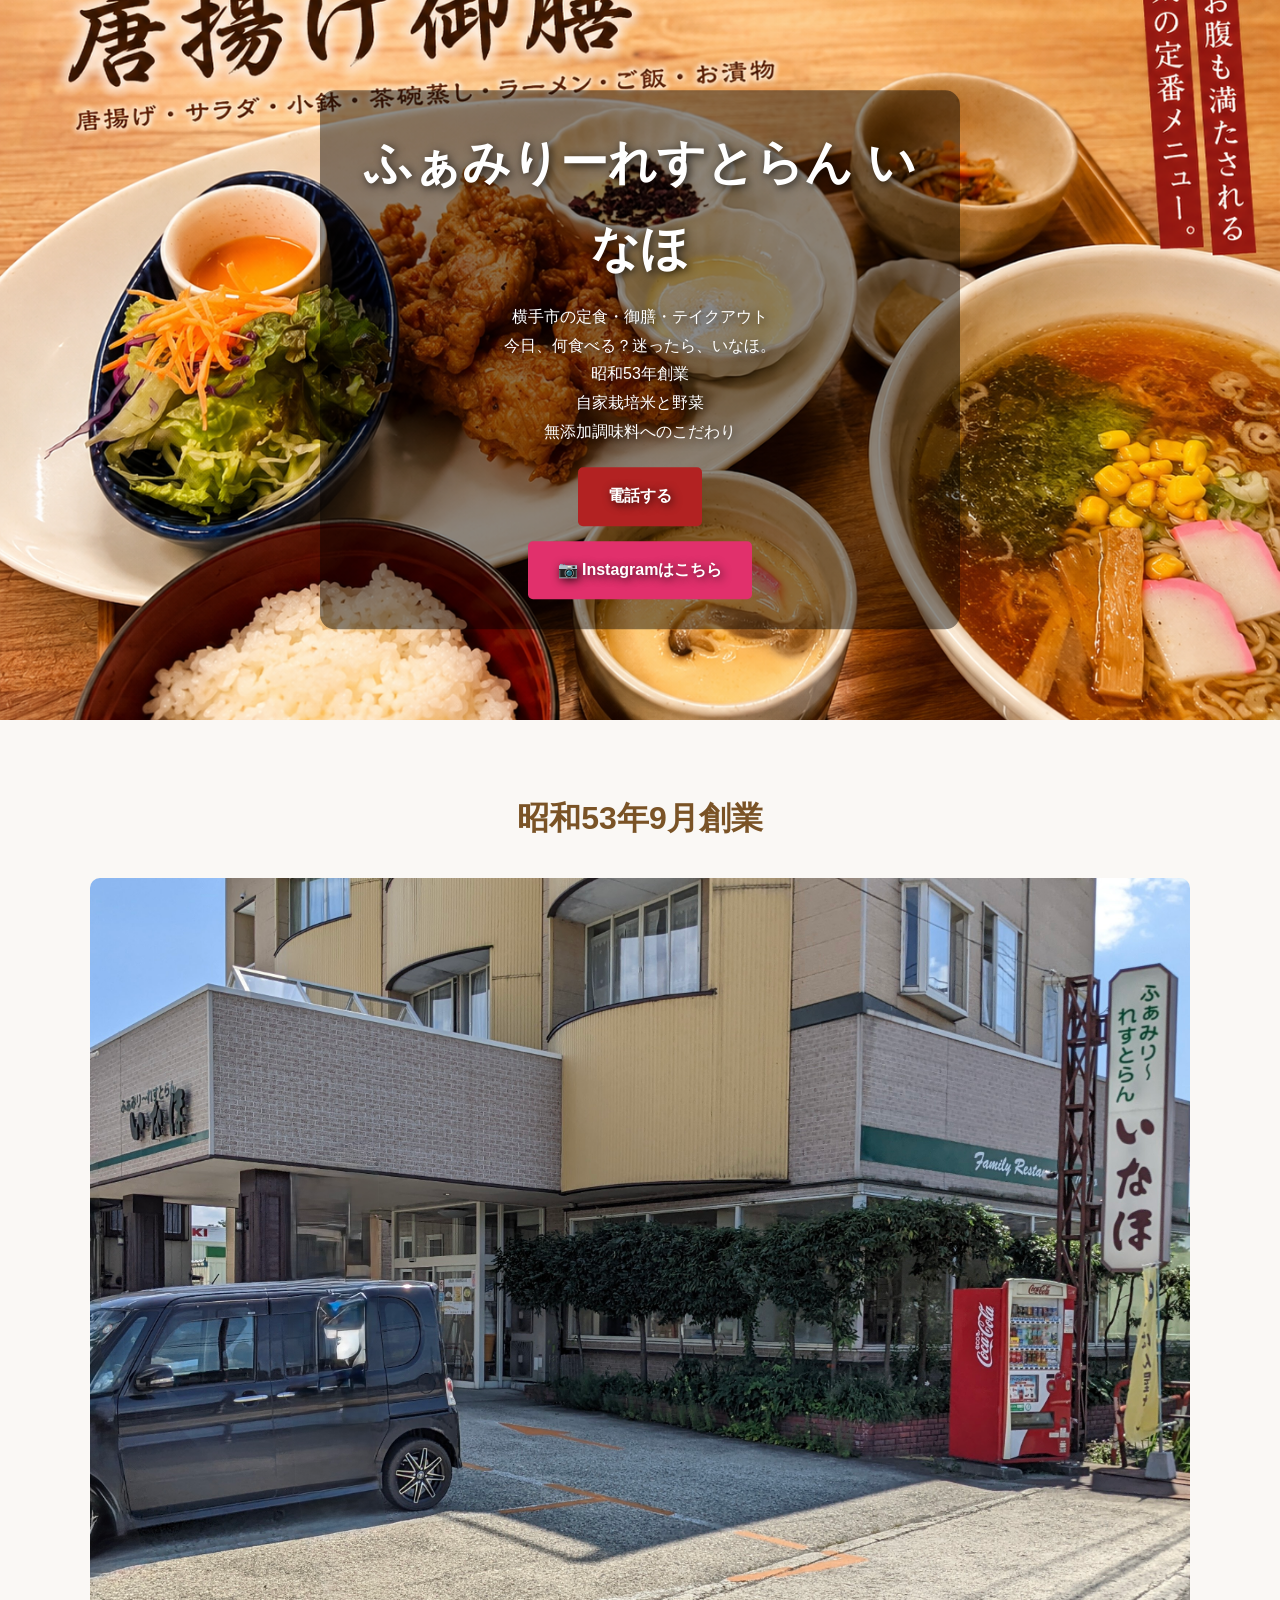
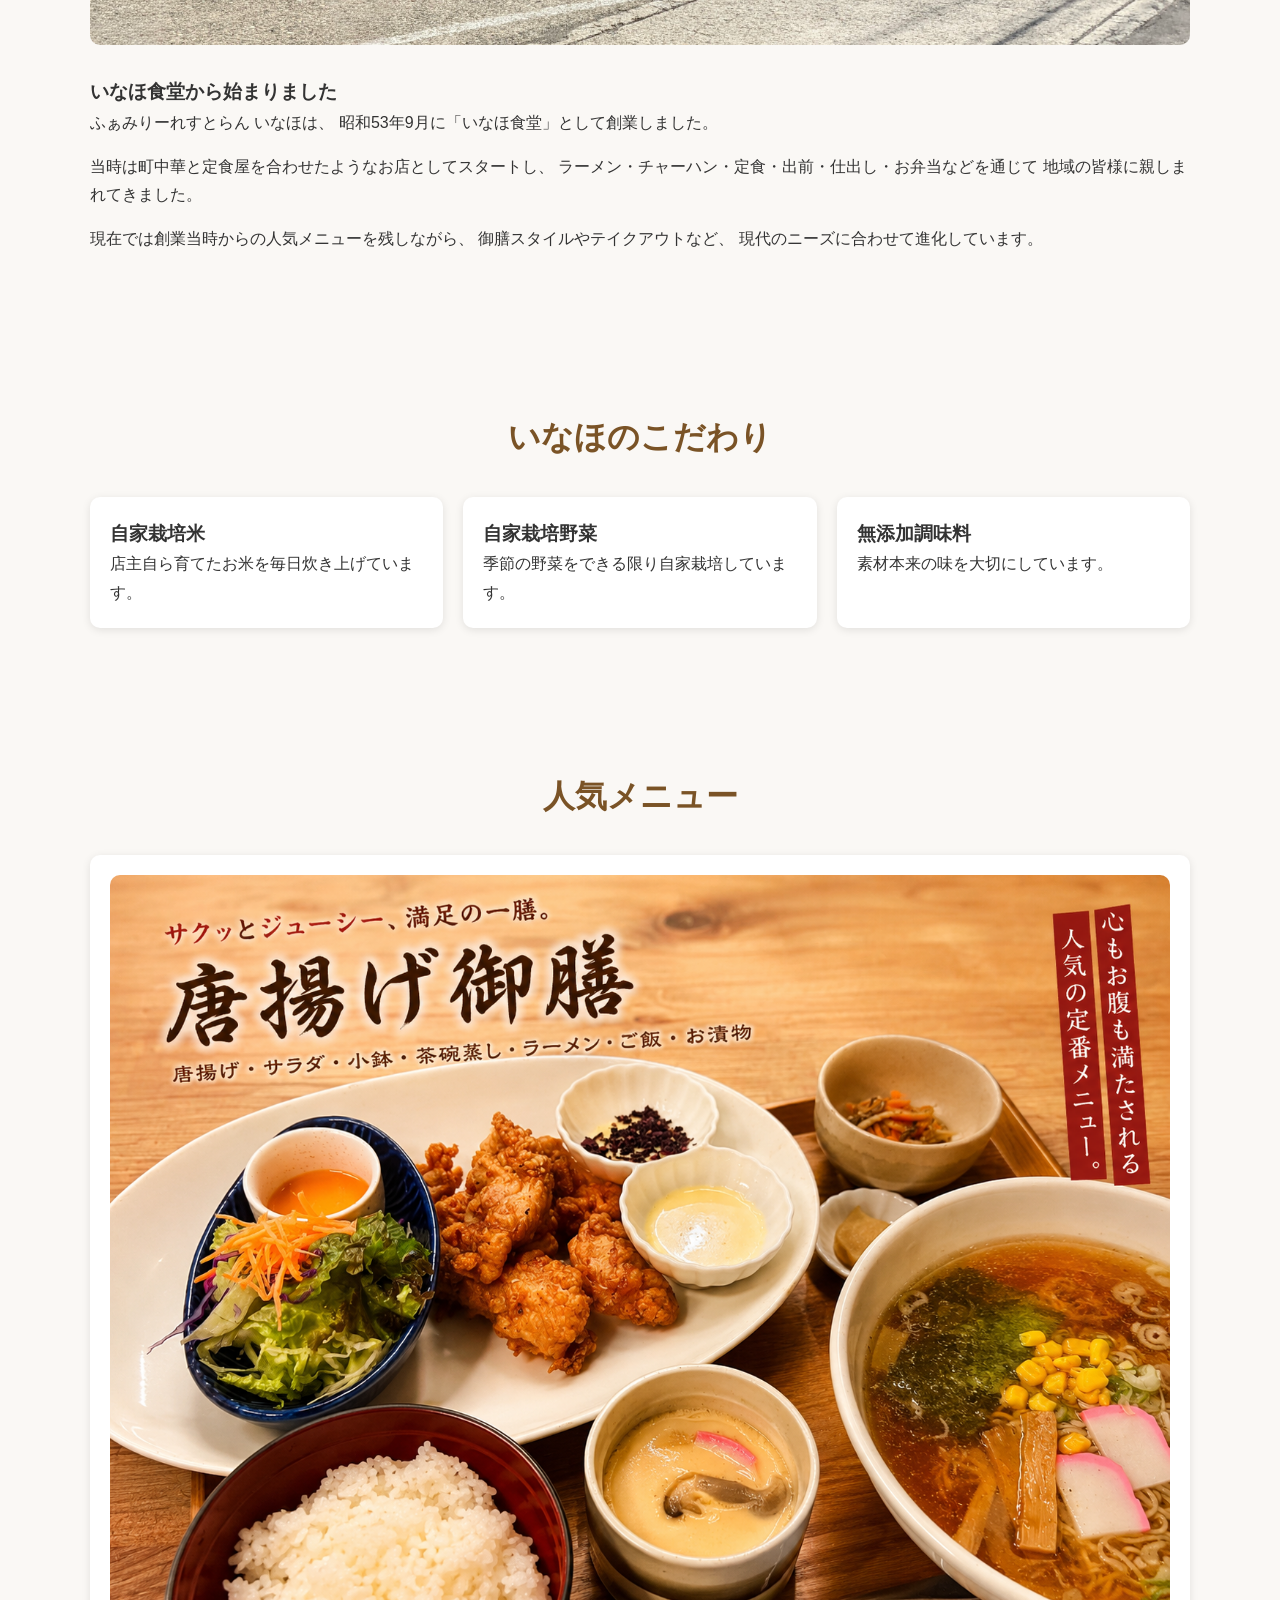
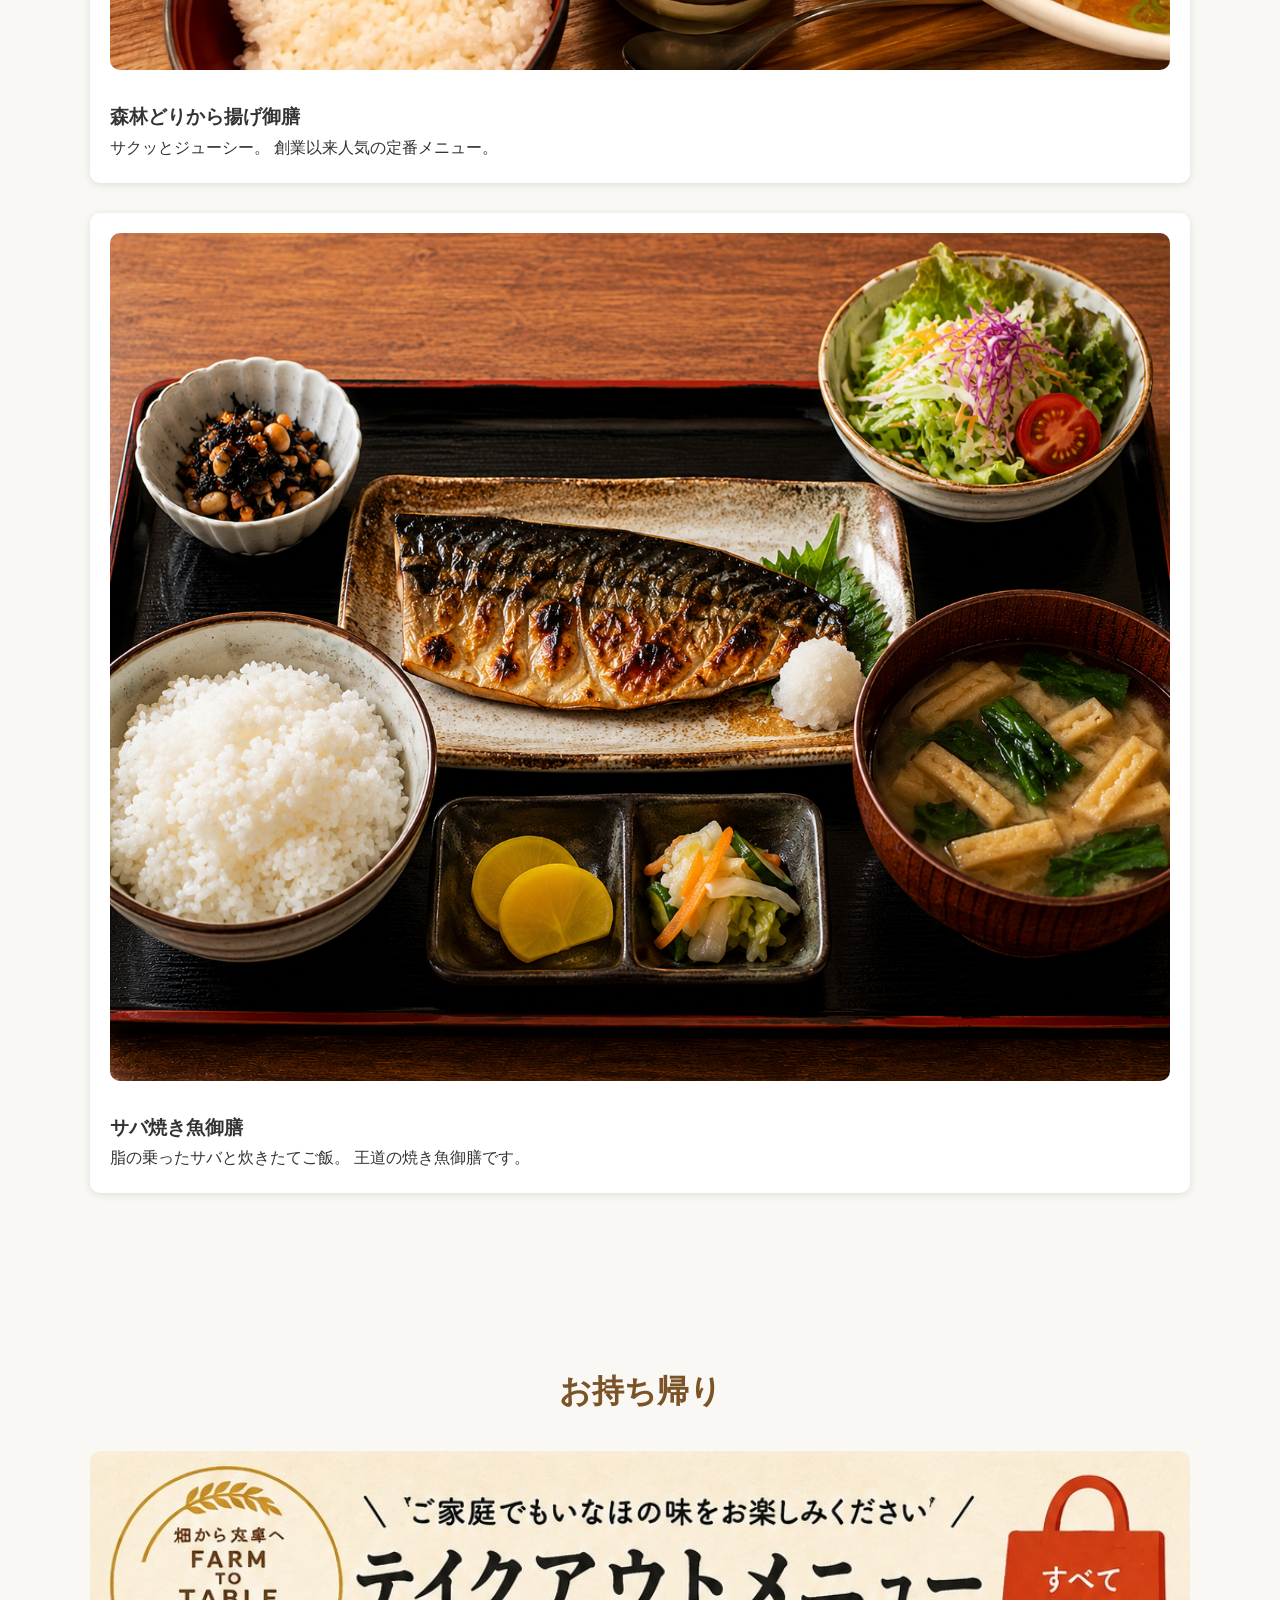
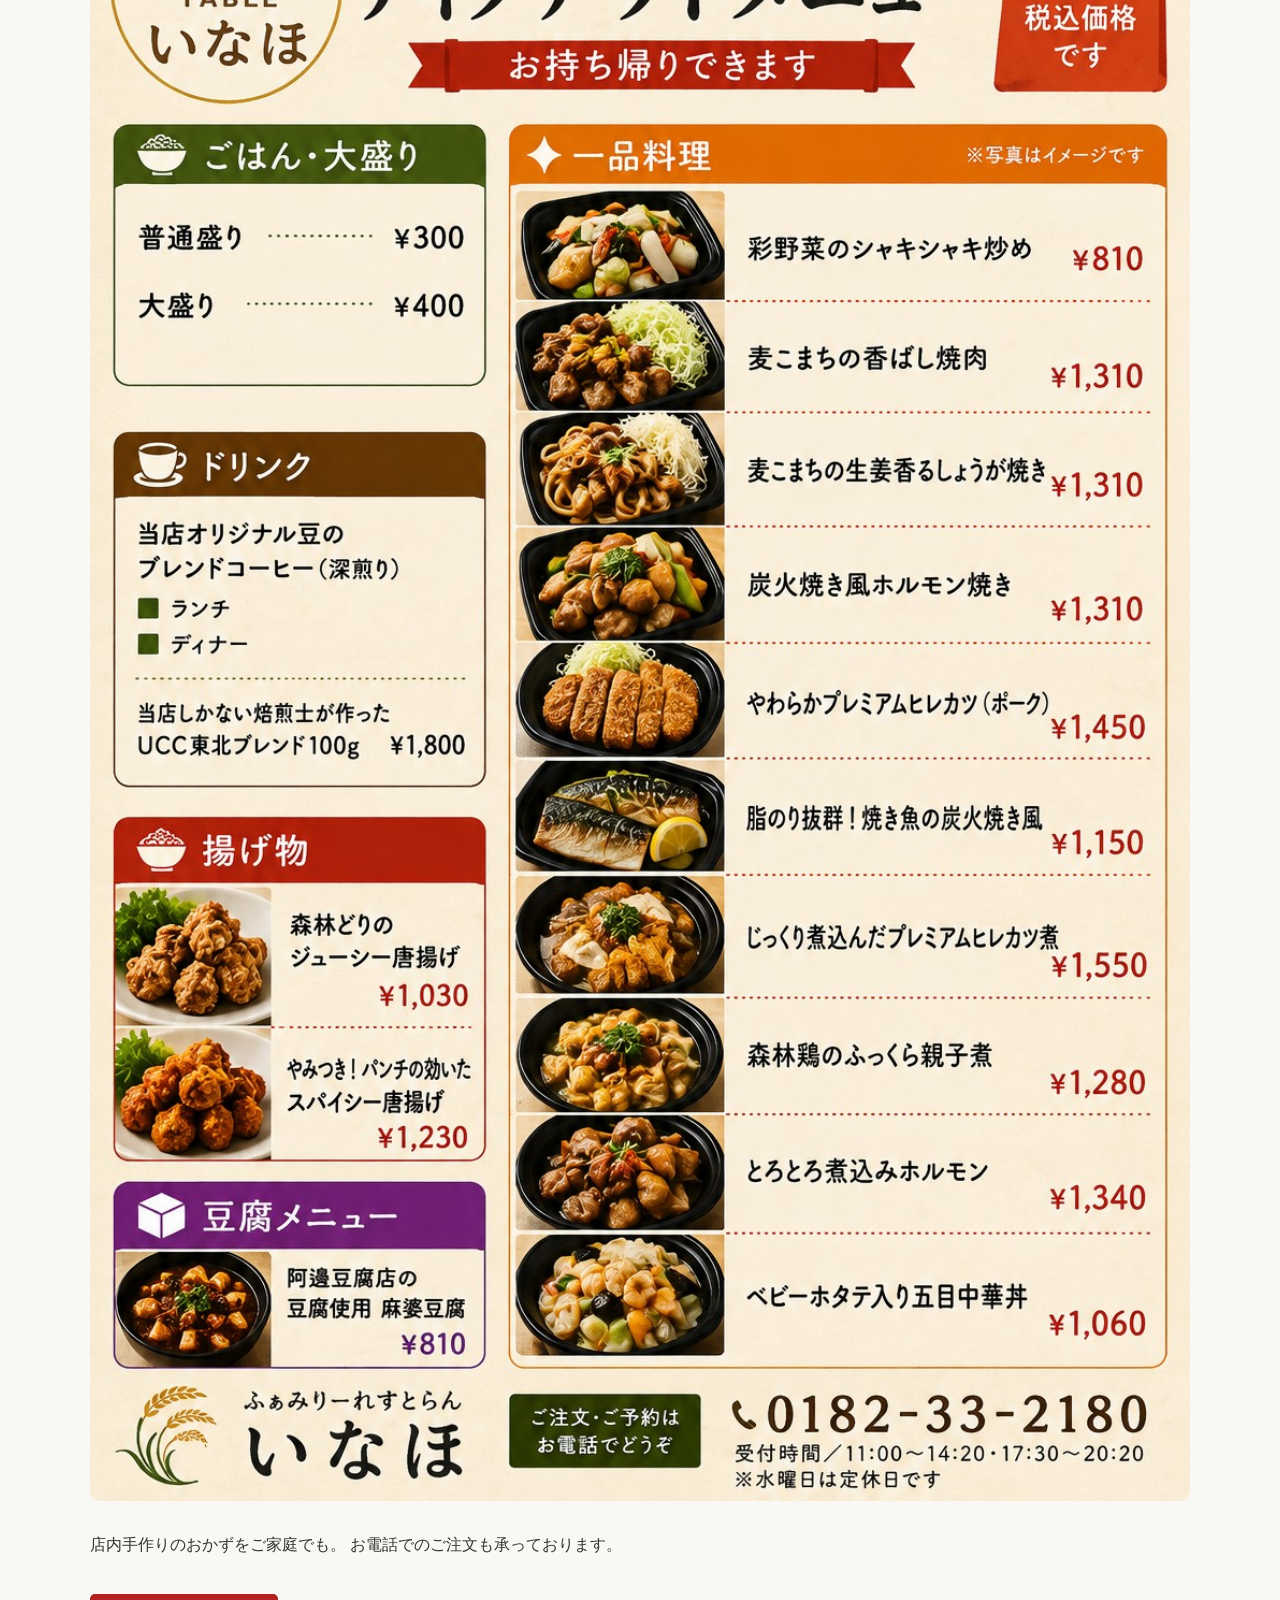
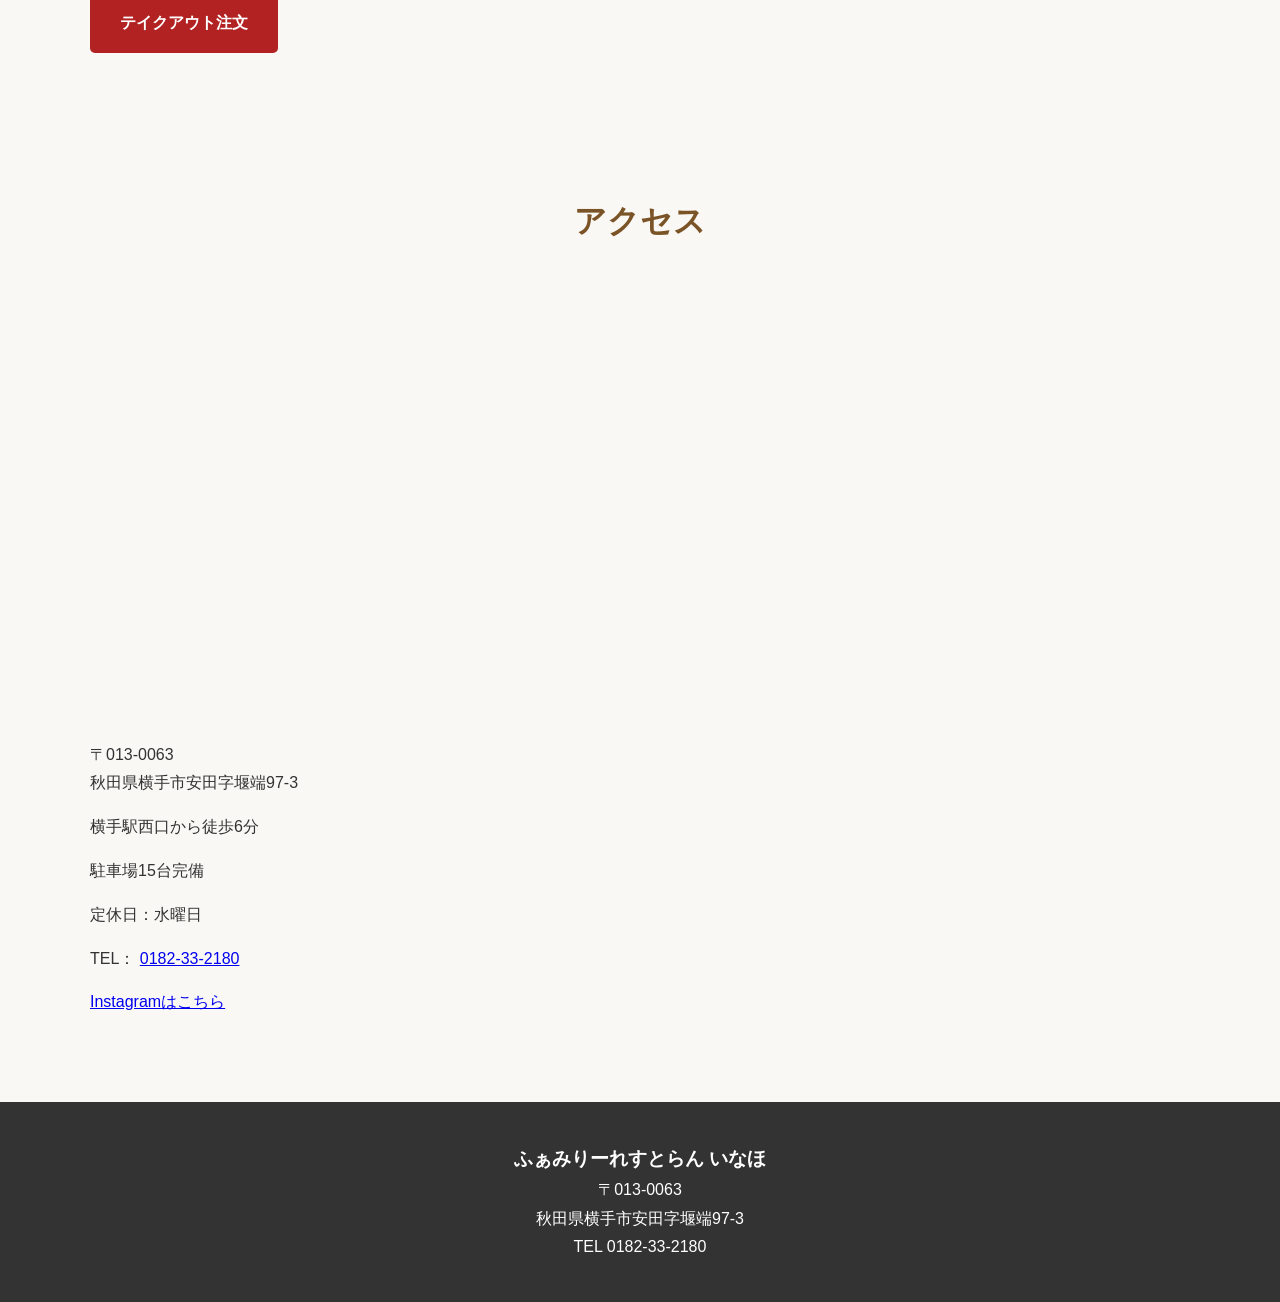
<file: index.html>
<!DOCTYPE html>
<html lang="ja">
<head>
<meta charset="UTF-8">
<meta name="viewport" content="width=device-width, initial-scale=1.0">

<title>横手市の定食・御膳・テイクアウト｜ふぁみりーれすとらん いなほ</title>

<meta name="description" content="昭和53年創業。自家栽培米・自家栽培野菜・無添加調味料にこだわる横手市のふぁみりーれすとらん いなほ。定食・御膳・テイクアウト。">

<link rel="stylesheet" href="style.css">
</head>

<body>

<header class="hero">

<img src="images/hero-karage.jpg" alt="から揚げ御膳">

<div class="hero-text">
<h1>ふぁみりーれすとらん いなほ</h1>

<p>
横手市の定食・御膳・テイクアウト
</p>

<p>
今日、何食べる？迷ったら、いなほ。
</p>

<p>
昭和53年創業<br>
自家栽培米と野菜<br>
無添加調味料へのこだわり
</p>


<a href="tel:0182332180" class="btn">
電話する
</a>

<br>

<a href="https://www.instagram.com/inaho_yokote?igsh=Mm1sbzltY3N3d3dh"
target="_blank"
class="insta-btn">

📷 Instagramはこちら

</a>

</div>

</header>

<section class="about">

<div class="container">

<h2>昭和53年9月創業</h2>

<img src="images/store.jpg" alt="ふぁみりーれすとらんいなほ">

<h3>いなほ食堂から始まりました</h3>

<p>
ふぁみりーれすとらん いなほは、
昭和53年9月に「いなほ食堂」として創業しました。
</p>

<p>
当時は町中華と定食屋を合わせたようなお店としてスタートし、
ラーメン・チャーハン・定食・出前・仕出し・お弁当などを通じて
地域の皆様に親しまれてきました。
</p>

<p>
現在では創業当時からの人気メニューを残しながら、
御膳スタイルやテイクアウトなど、
現代のニーズに合わせて進化しています。
</p>

</div>

</section>

<section class="kodawari">

<div class="container">

<h2>いなほのこだわり</h2>

<div class="grid">

<div>
<h3>自家栽培米</h3>
<p>
店主自ら育てたお米を毎日炊き上げています。
</p>
</div>

<div>
<h3>自家栽培野菜</h3>
<p>
季節の野菜をできる限り自家栽培しています。
</p>
</div>

<div>
<h3>無添加調味料</h3>
<p>
素材本来の味を大切にしています。
</p>
</div>

</div>

</div>

</section>

<section class="menu">

<div class="container">

<h2>人気メニュー</h2>

<div class="menu-card">

<img src="images/hero-karage.jpg" alt="から揚げ御膳">

<h3>森林どりから揚げ御膳</h3>

<p>
サクッとジューシー。
創業以来人気の定番メニュー。
</p>

</div>

<div class="menu-card">

<img src="images/saba.jpg" alt="サバ焼き魚御膳">

<h3>サバ焼き魚御膳</h3>

<p>
脂の乗ったサバと炊きたてご飯。
王道の焼き魚御膳です。
</p>

</div>

</div>

</section>

<section class="takeout">

<div class="container">

<h2>お持ち帰り</h2>

<img src="images/takeout.jpg" alt="テイクアウト">

<p>
店内手作りのおかずをご家庭でも。
お電話でのご注文も承っております。
</p>

<a href="tel:0182332180" class="btn">
テイクアウト注文
</a>

</div>

</section>

<section class="access">

<div class="container">

<h2>アクセス</h2>

<iframe src="https://www.google.com/maps/embed?pb=!1m18!1m12!1m3!1d3087.113242075369!2d140.5518682763603!3d39.30835652235072!2m3!1f0!2f0!3f0!3m2!1i1024!2i768!4f13.1!3m3!1m2!1s0x5f8f0554368665c3%3A0x633e16d05a68bfe2!2z44G144GB44G_44KK44O844KM44GZ44Go44KJ44KTIOOBhOOBquOBuw!5e0!3m2!1sja!2sjp!4v1780911056844!5m2!1sja!2sjp" width="100%" height="450" style="border:0;" allowfullscreen="" loading="lazy" referrerpolicy="no-referrer-when-downgrade"></iframe>

<p>
〒013-0063<br>
秋田県横手市安田字堰端97-3
</p>

<p>
横手駅西口から徒歩6分
</p>

<p>
駐車場15台完備
</p>

<p>
定休日：水曜日
</p>

<p>
TEL：
<a href="tel:0182332180">
0182-33-2180
</a>
</p>
<p>
<a href="https://www.instagram.com/inaho_yokote?igsh=Mm1sbzltY3N3d3dh" target="_blank">
Instagramはこちら
</a>
</p>
</div>

</section>

<footer>

<h3>ふぁみりーれすとらん いなほ</h3>

<p>
〒013-0063<br>
秋田県横手市安田字堰端97-3
</p>

<p>
TEL 0182-33-2180
</p>

</footer>

</body>
</html>
</file>
<file: style.css>
*{
    margin:0;
    padding:0;
    box-sizing:border-box;
}

body{
    font-family:"Yu Gothic","Hiragino Sans",sans-serif;
    color:#333;
    line-height:1.8;
    background:#faf8f5;
}

.container{
    width:90%;
    max-width:1100px;
    margin:auto;
}

.hero{
    position:relative;
}

.hero img{
    width:100%;
    height:80vh;
    object-fit:cover;
    display:block;
}

.hero-text{
    position:absolute;
    top:50%;
    left:50%;
    transform:translate(-50%,-50%);
    text-align:center;
    color:white;
    text-shadow:2px 2px 10px rgba(0,0,0,0.8);

    background:rgba(0,0,0,0.45);
    padding:30px;
    border-radius:15px;
}

.hero-text h1{
    font-size:3rem;
    color:white;
    margin-bottom:10px;
}

.hero-text h2{
    font-size:2rem;
    margin-bottom:20px;
    color:white;
}

.btn{
    display:inline-block;
    padding:15px 30px;
    background:#b22222;
    color:white;
    text-decoration:none;
    border-radius:5px;
    margin-top:20px;
    font-weight:bold;
}

.btn:hover{
    background:#8b0000;
}

section{
    padding:70px 0;
}

section h2{
    text-align:center;
    margin-bottom:30px;
    color:#7a5326;
    font-size:2rem;
}

.about img,
.menu img,
.takeout img,
.access img{
    width:100%;
    border-radius:10px;
    margin-bottom:20px;
}

.grid{
    display:grid;
    grid-template-columns:repeat(auto-fit,minmax(250px,1fr));
    gap:20px;
}

.grid div{
    background:white;
    padding:20px;
    border-radius:10px;
    box-shadow:0 2px 8px rgba(0,0,0,0.1);
}

.menu-card{
    background:white;
    padding:20px;
    margin-bottom:30px;
    border-radius:10px;
    box-shadow:0 2px 8px rgba(0,0,0,0.1);
}

.access p,
.about p,
.takeout p{
    margin-bottom:15px;
}

footer{
    background:#333;
    color:white;
    text-align:center;
    padding:40px 20px;
}

footer a{
    color:#fff;
}

@media(max-width:768px){

.hero img{
    height:60vh;
}

.hero-text{
    width:90%;
    padding:20px;
}

.hero-text h1{
    font-size:2rem;
}

.hero-text h2{
    font-size:1.3rem;
}

section h2{
    font-size:1.5rem;
}

}
.insta-btn{
    display:inline-block;
    margin-top:15px;
    padding:15px 30px;
    background:#E1306C;
    color:white;
    text-decoration:none;
    border-radius:5px;
    font-weight:bold;
}

.insta-btn:hover{
    opacity:0.9;
}
</file>
